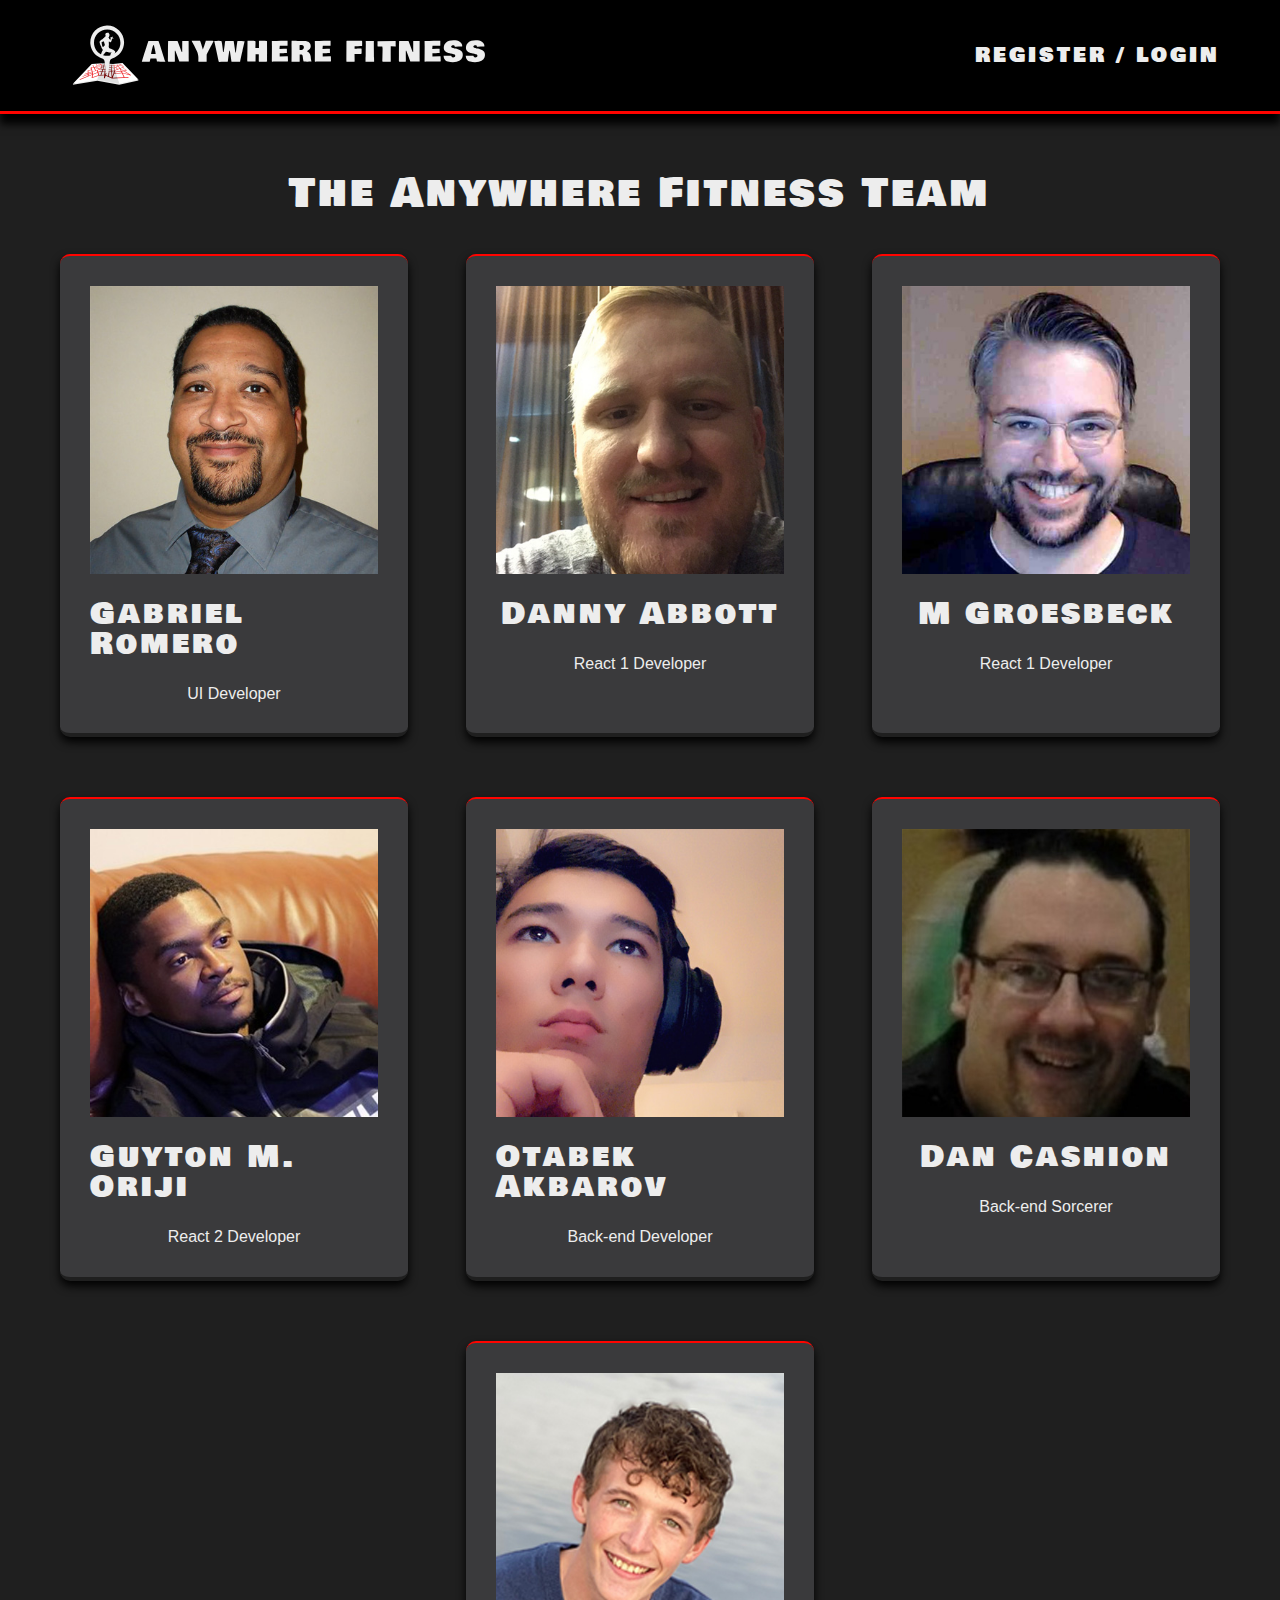
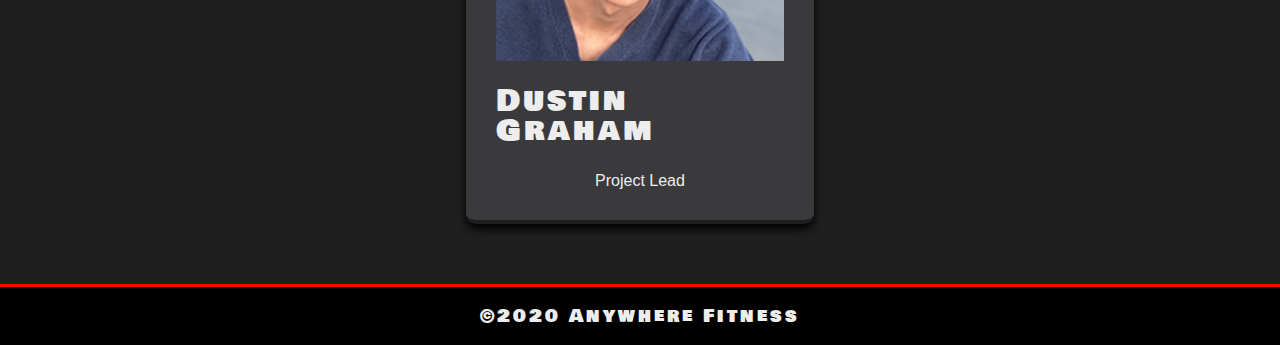
<file: team.html>
<!DOCTYPE html>

<html lang="en">
  <head>
    <meta charset="utf-8" />
    <title>Anywhere Fitness</title>

    <link rel="stylesheet" href="css\index.css" />
    <link rel="shortcut icon" type="image/png" href="images\AF-fav.png" />
    <link
      href="https://fonts.googleapis.com/css?family=Bowlby+One+SC&display=swap"
      rel="stylesheet"
    />
    <meta name="viewport" content="width=device-width, initial-scale=1" />
  </head>

  <body>
    <header>
      <a href="index.html"
        ><img src="images\AF Logo.svg" alt="Anywhere Fitness logo" height="90px"
      /></a>
      <nav>
        <a href="https://bw-anywhere-fitness-3.github.io/FE/"
          >REGISTER / LOGIN</a
        >
      </nav>
    </header>

    <div class="tp_sitecontainer">
      <h1 class="tp_intro">The Anywhere Fitness Team</h1>
      <section class="team">
        <div class="cardContainer">
          <img
            src="images\Team Profile Pics\Gabe---UI.jpg"
            alt="A profile picture."
            width="100%"
          />
          <h2>Gabriel Romero</h2>
          <p>UI Developer</p>
        </div>
        <div class="cardContainer">
          <img
            src="images\Team Profile Pics\Danny---React1.jpg"
            alt="A map with locations pinned on it."
            width="100%"
          />
          <h2>Danny Abbott</h2>
          <p>React 1 Developer</p>
        </div>
        <div class="cardContainer">
          <img
            src="images\Team Profile Pics\M---React.jpg"
            alt="A group practicing zumba in a studio."
            width="100%"
          />
          <h2>M Groesbeck</h2>
          <p>React 1 Developer</p>
        </div>
      </section>
      <section class="team">
        <div class="cardContainer">
          <img
            src="images\Team Profile Pics\Guy---React2.jpg"
            alt="A profile picture."
            width="100%"
          />
          <h2>Guyton M. Oriji</h2>
          <p>React 2 Developer</p>
        </div>
        <div class="cardContainer">
          <img
            src="images\Team Profile Pics\OT.jpg"
            alt="A map with locations pinned on it."
            width="100%"
          />
          <h2>Otabek Akbarov</h2>
          <p>Back-end Developer</p>
        </div>
        <div class="cardContainer">
          <img
            src="images\Team Profile Pics\Dan---BE.jpg"
            alt="A group practicing zumba in a studio."
            width="100%"
          />
          <h2>Dan Cashion</h2>
          <p>Back-end Sorcerer</p>
        </div>
      </section>

      <section class="teamPL">
        <div class="cardContainer">
          <img
            src="images\Team Profile Pics\Dustin---TL.jpg"
            alt="A group practicing zumba in a studio."
            width="100%"
          />
          <h2>Dustin Graham</h2>
          <p>Project Lead</p>
        </div>
      </section>
    </div>
    <!-- sitecontainer ends -->

    <footer>
      <h6>&copy;2020 Anywhere Fitness</h6>
    </footer>
  </body>
</html>
</file>
